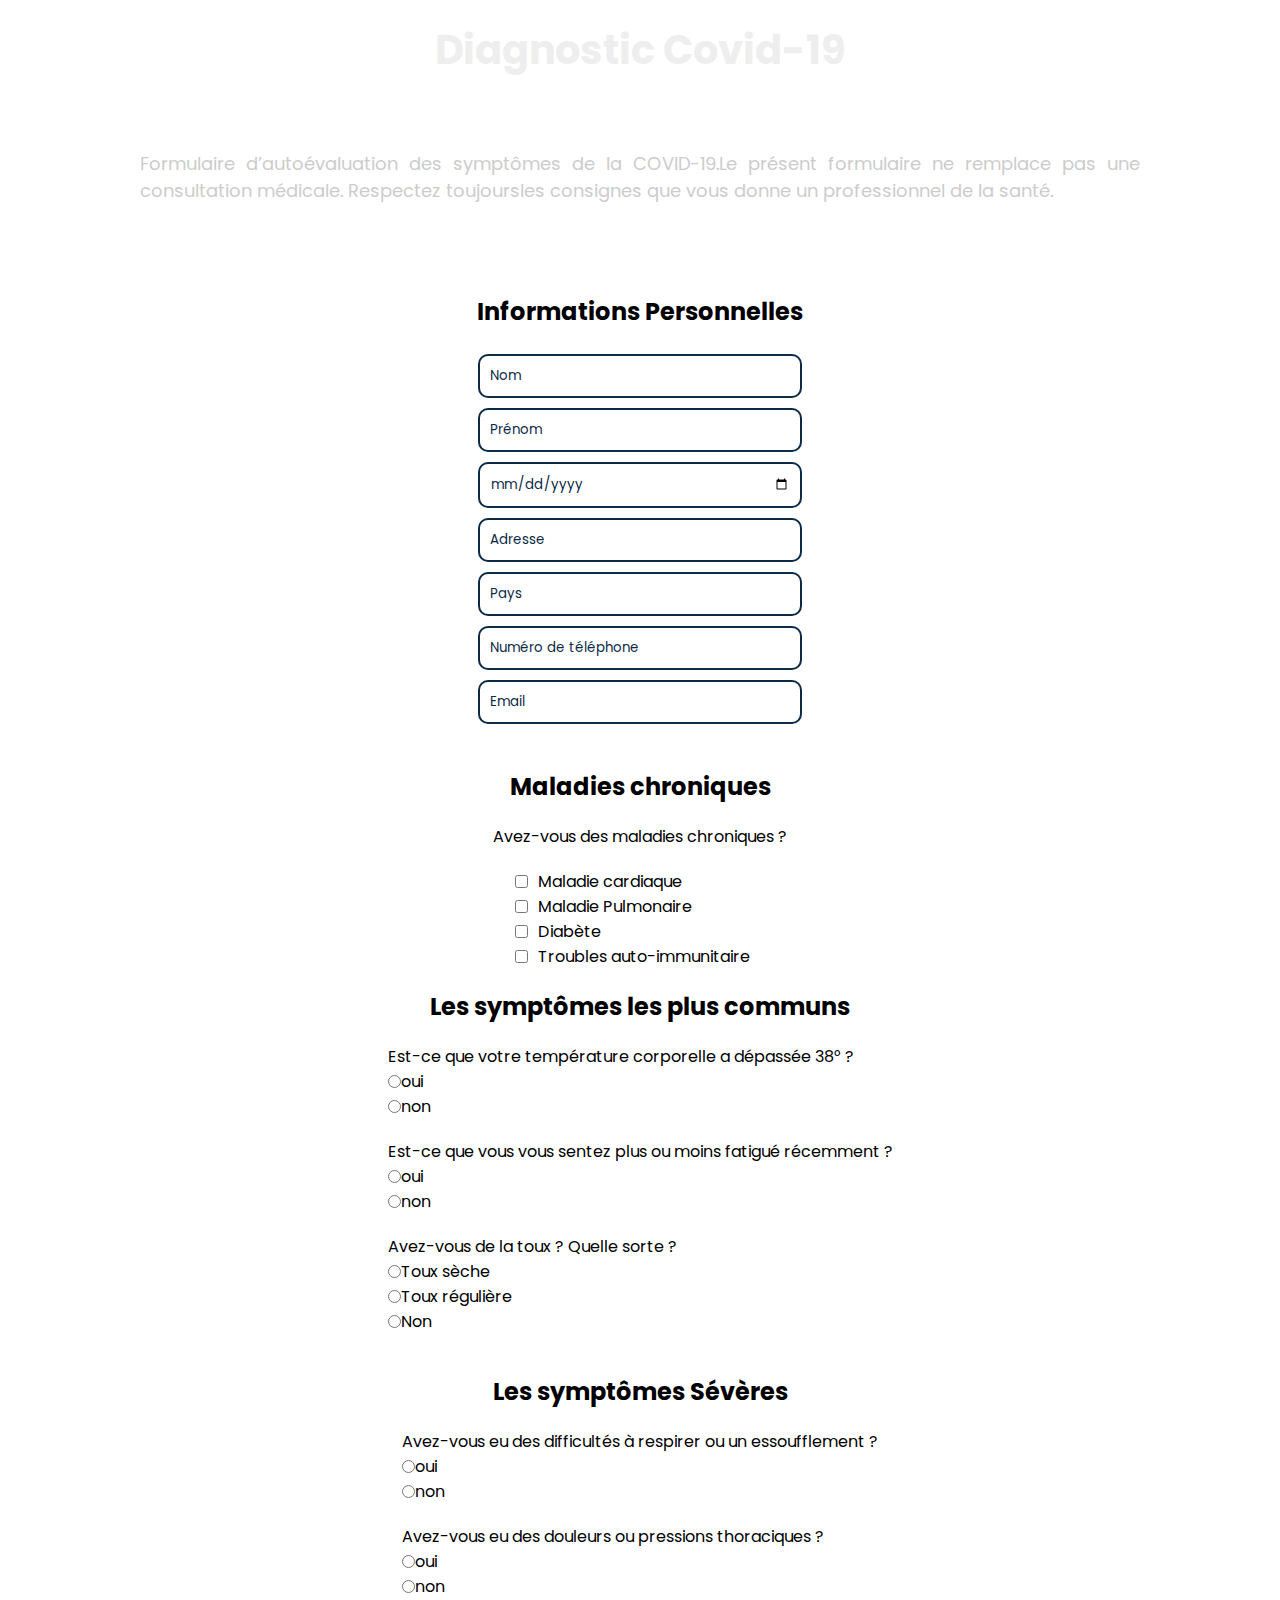
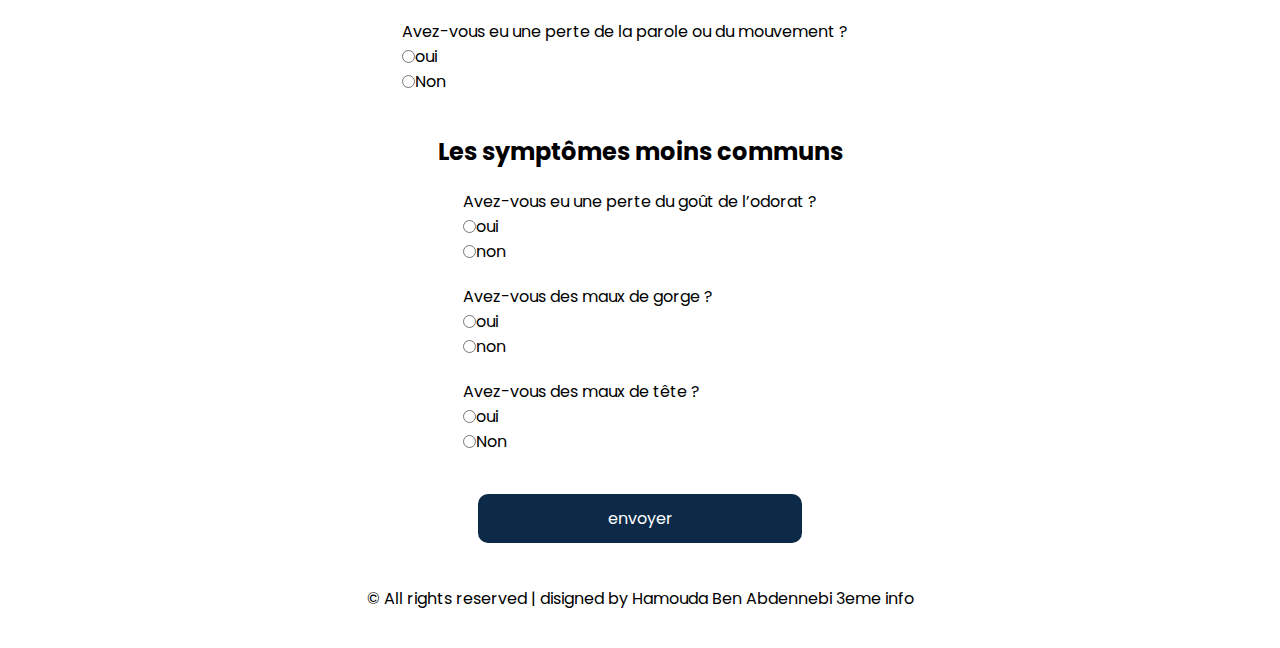
<file: index.html>
<!DOCTYPE html>
<html lang="en">
<head>
    <meta charset="UTF-8">
    <meta name="viewport" content="width=, initial-scale=1.0">
    <title>Diagnostic Covid-19</title>
    <link rel="stylesheet" href="./css/style.css">
    <link rel="icon" href="./res/logo.png">
    <!--css of aos-->
    <link href="https://unpkg.com/aos@2.3.1/dist/aos.css" rel="stylesheet">
    <!--css of animate.style-->
    <link
    rel="stylesheet"
    href="https://cdnjs.cloudflare.com/ajax/libs/animate.css/4.1.1/animate.min.css"
    />
</head>
<body>
    <header>
        <h1 class="animate__animated animate__zoomInUp">Diagnostic Covid-19 </h1>
        <p class="animate__animated animate__fadeIn">Formulaire d’autoévaluation des symptômes de la COVID-19.Le présent formulaire ne remplace pas une consultation médicale. Respectez toujoursles consignes que vous donne un professionnel de la santé.</p>
    </header>
    <main>
    <form method="GET" class="form-personal-informations">
        <fieldset class="personal-informations">
            <h2>Informations Personnelles</h2>
            <input type="text" placeholder="Nom" required>
            <input type="text" placeholder="Prénom" required>
            <input type="date" placeholder="Date de naissance" required>
            <input type="text" placeholder="Adresse" required>
            <input type="text" placeholder="Pays" required>
            <input type="number" placeholder="Numéro de téléphone" required>
            <input type="email" placeholder="Email " required>
        </fieldset>
        <fieldset class="Maladies-chroniques">
            <h2 style="margin-top: 20px;">Maladies chroniques</h2>
            <p style="margin-bottom: 20px;">Avez-vous des maladies chroniques ?</p>
            <div>
                <div>
                    <input type="checkbox" name="cardiaque" id="cardiaque"/>
                    <p style="margin-left: 10px;">Maladie cardiaque</p>
                </div>
            </div>
            <div>
                <div>
                    <input type="checkbox" name="Pulmonaire" id="Pulmonaire" />
                    <p style="margin-left: 10px;">Maladie Pulmonaire</p>
                </div>
            </div>
            <div>
                <div>
                    <input type="checkbox" name="Diabète" id="Diabète" />
                    <p style="margin-left: 10px;">Diabète</p>
                </div>
            </div>
            <div>
                <div>
                    <input type="checkbox" name="Troubles" id="Troubles" />
                    <p style="margin-left: 10px;">Troubles auto-immunitaire</p>
                </div>
            </div>
        </fieldset>
        <fieldset class="symptomes">
            <h2 style="margin-top: 20px;">Les symptômes les plus communs</h2>
            <span class="container">
            <p>Est-ce que votre température corporelle a dépassée 38° ?</p> 
            <div><input type="radio" name="temp" id="temp"><p>oui</p></div>
            <div style="margin-bottom: 20px;"><input type="radio" name="temp" id="temp"><p>non</p></div>
            <p>Est-ce que vous vous sentez plus ou moins fatigué récemment ?</p> 
            <div><input type="radio" name="fatigué" id="fatigué"><p>oui</p></div>
            <div style="margin-bottom: 20px;"><input type="radio" name="fatigué" id="fatigué"><p>non</p></div>
            <p>Avez-vous de la toux ? Quelle sorte ?</p> 
            <div><input type="radio" name="toux" id="toux"><p>Toux sèche</p></div>
            <div><input type="radio" name="toux" id="toux"><p>Toux régulière</p></div>
            <div style="margin-bottom: 20px;"><input type="radio" name="toux" id="toux"><p>Non</p></div>
            </span>
        </fieldset>
        <fieldset class="symptomes">
            <h2 style="margin-top: 20px;">Les symptômes Sévères</h2>
            <span class="container">
            <p>Avez-vous eu des difficultés à respirer ou un essoufflement ?</p> 
            <div><input type="radio" name="respirer" id="respirer"><p>oui</p></div>
            <div style="margin-bottom: 20px;"><input type="radio" name="respirer" id="respirer"><p>non</p></div>
            <p>Avez-vous eu des douleurs ou pressions thoraciques ?</p> 
            <div><input type="radio" name="thoraciques" id="thoraciques"><p>oui</p></div>
            <div style="margin-bottom: 20px;"><input type="radio" name="thoraciques" id="thoraciques"><p>non</p></div>
            <p>Avez-vous eu une perte de la parole ou du mouvement ?</p> 
            <div><input type="radio" name="perte" id="perte"><p>oui</p></div>
            <div style="margin-bottom: 20px;"><input type="radio" name="perte" id="perte"><p>Non</p></div>
            </span>
        </fieldset>
        <fieldset class="symptomes">
            <h2 style="margin-top: 20px;">Les symptômes moins communs</h2>
            <span class="container">
            <p>Avez-vous eu une perte du goût de l’odorat ?</p> 
            <div><input type="radio" name="odorat" id="odorat"><p>oui</p></div>
            <div style="margin-bottom: 20px;"><input type="radio" name="odorat" id="odorat"><p>non</p></div>
            <p>Avez-vous des maux de gorge ?</p> 
            <div><input type="radio" name="gorge" id="gorge"><p>oui</p></div>
            <div style="margin-bottom: 20px;"><input type="radio" name="gorge" id="gorge"><p>non</p></div>
            <p>Avez-vous des maux de tête ?</p> 
            <div><input type="radio" name="maux" id="maux"><p>oui</p></div>
            <div style="margin-bottom: 20px;"><input type="radio" name="maux" id="maux"><p>Non</p></div>
            </span>
            <a href="#" style="margin-top: 20px;">envoyer</a>
        </fieldset>
    </form>
    </main>
    <footer>
        <p>© All rights reserved | disigned by Hamouda Ben Abdennebi 3eme info</p>
    </footer>
    <!--script for aos-->
    <script src="https://unpkg.com/aos@2.3.1/dist/aos.js"></script>
</body>
</html>
</file>
<file: css/style.css>
@import url("https://fonts.googleapis.com/css2?family=Poppins:wght@500&display=swap");

* {
  margin: 0;
  padding: 0;
  font-family: "Poppins", sans-serif;
}
body {
  max-height: 100vh;
  max-width: 100vw;
  color: black;
  background-color: rgb(255, 255, 255);
}
header {
  display: flex;
  flex-direction: column;
  justify-content: center;
  align-items: center;
  background-image: url("https://free4kwallpapers.com/uploads/originals/2019/06/13/moody-blur-wallpaper.jpg");
  background-position: center;
  background-attachment: fixed;
  background-repeat: no-repeat;
  background-size: cover;
  width: 100%;
}
header h1 {
  color: #eee;
  font-weight: bolder;
  text-align: center;
  margin-top: 20px;
}
header p {
  max-width: 1000px;
  color: #ccc;
  padding: 20px;
  text-align: justify;
}
@media screen and (max-width: 600px) {
  header p {
    font-size: 14px;
    margin: 10px 20px 20px 20px;
  }
  header h1 {
    font-size: 30px;
  }
}
@media screen and (min-width: 600px) {
  header p {
    font-size: 18px;
    margin: 10px 20px 50px 20px;
  }
  header h1 {
    font-size: 40px;
    margin-bottom: 40px;
  }
}
.personal-informations {
  display: flex;
  flex-direction: column;
  justify-content: center;
  align-items: center;
  max-width: 400px;
  width: 80%;
  border: none;
  padding: 20px;
}
.personal-informations input {
  max-width: 300px;
  width: 80%;
  margin: 5px 0;
  padding: 10px;
  color: #0c2947;
  background-color: transparent;
  border: 2px solid #0c2947;
  border-radius: 10px;
  fill: #0c2947;
}
.personal-informations a {
  max-width: 300px;
  width: 80%;
  margin: 5px 0;
  padding: 10px;
  color: white;
  background-color: #0c2947;
  border: 2px solid #0c2947;
  border-radius: 10px;
  fill: white;
  text-align: center;
  text-decoration: none;
}
.form-personal-informations {
  display: flex;
  flex-direction: column;
  align-items: center;
  justify-content: center;
  width: 100%;
}
::placeholder {
  color: #0c2947;
  opacity: 1;
}
h2 {
  margin-bottom: 20px;
  text-align: center;
}

footer {
  display: flex;
  justify-content: center;
  align-items: center;
  height: 100px;
}
footer p {
  text-align: center;
}
input[type="date"]:invalid::-webkit-datetime-edit {
  color: #0c2947;
}
.Maladies-chroniques {
  display: flex;
  flex-direction: column;
  justify-content: center;
  align-items: center;
  border: none;
}
.Maladies-chroniques div div {
  display: flex;
  align-items: center;
  justify-content: flex-start;
  width: 250px;
}
.form-Maladies-chroniques {
  display: flex;
  flex-direction: column;
  align-items: center;
  justify-content: center;
  width: 100%;
}
.Maladies-chroniques a {
  max-width: 300px;
  width: 80%;
  margin: 5px 0;
  padding: 10px;
  color: white;
  background-color: #0c2947;
  border: 2px solid #0c2947;
  border-radius: 10px;
  fill: white;
  text-align: center;
  text-decoration: none;
}
.form-symptomes {
  display: flex;
  width: 100%;
  justify-content: center;
  align-items: center;
}
.symptomes {
  border: none;
}
.symptomes a {
  max-width: 300px;
  width: 80%;
  margin: 5px 0;
  padding: 10px;
  color: white;
  background-color: #0c2947;
  border: 2px solid #0c2947;
  border-radius: 10px;
  fill: white;
  text-align: center;
  text-decoration: none;
}
.symptomes {
  display: flex;
  flex-direction: column;
  justify-content: center;
  align-items: center;
  border: none;
}
.symptomes div {
  display: flex;
  align-items: center;
  width: 100%;
}
.container {
  display: flex;
  flex-direction: column;
  align-items: flex-start;
  justify-content: flex-start;
}
</file>
